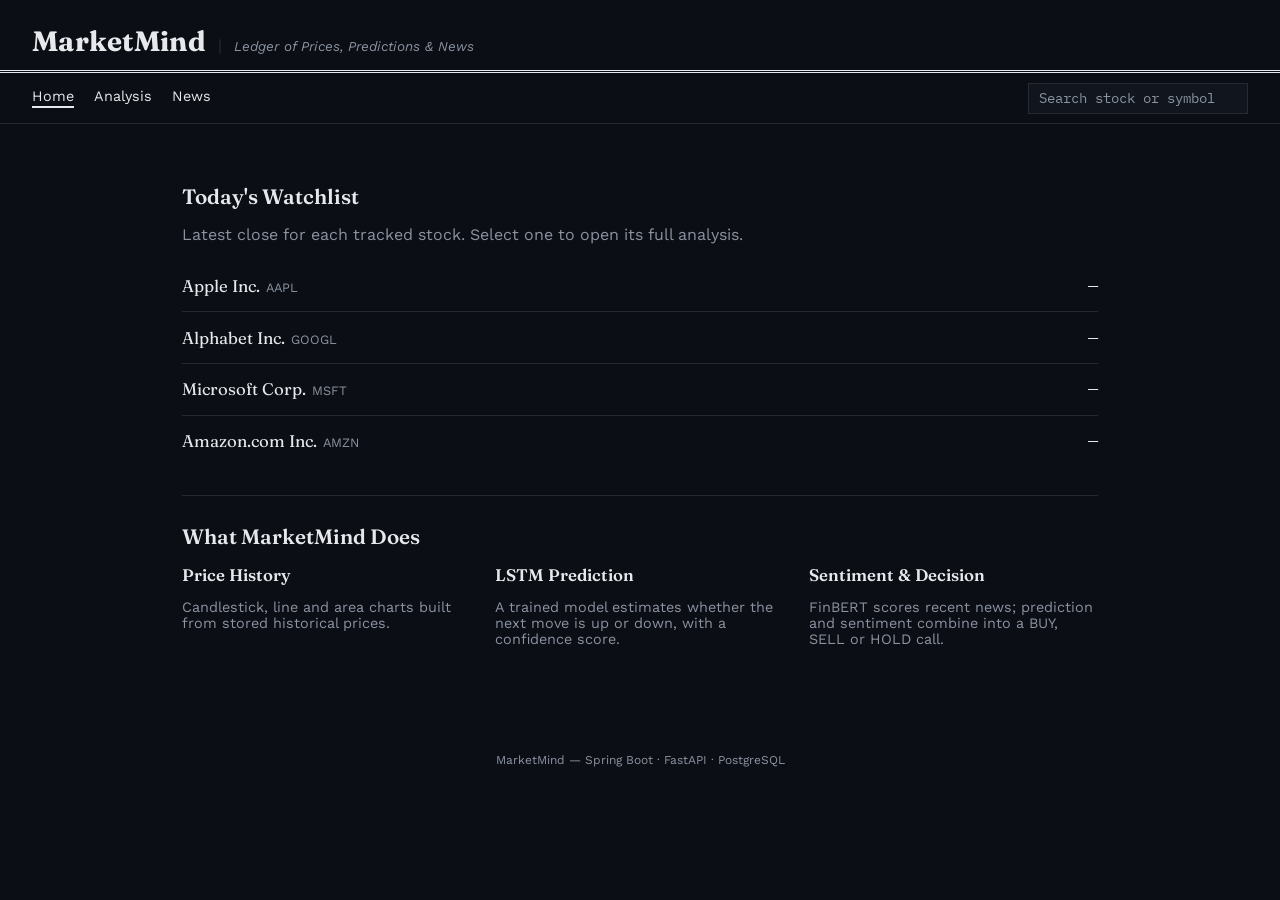
<file: frontend/index.html>
<!DOCTYPE html>
<html lang="en">

<head>
    <meta charset="UTF-8" />
    <meta name="viewport" content="width=device-width, initial-scale=1" />
    <title>MarketMind — Home</title>
    <link rel="stylesheet" href="style.css" />
</head>

<body>
    <div id="mm-nav"></div>
    <main>
        <div id="mm-error" class="error-banner" hidden></div>

        <section class="section">
            <h1 class="section__heading">Today's Watchlist</h1>
            <p style="color: var(--muted); margin-bottom: 1rem;">Latest close for each tracked stock. Select one to open
                its full analysis.</p>
            <div id="stock-list" class="stock-grid"></div>
        </section>

        <section class="section">
            <h2 class="section__heading">What MarketMind Does</h2>
            <div style="display:grid; grid-template-columns: repeat(auto-fit, minmax(220px,1fr)); gap:1.5rem;">
                <div>
                    <h3 class="serif" style="font-size:1.05rem; margin-bottom:0.4rem;">Price History</h3>
                    <p style="color:var(--muted); font-size:0.9rem;">Candlestick, line and area charts built from stored
                        historical prices.</p>
                </div>
                <div>
                    <h3 class="serif" style="font-size:1.05rem; margin-bottom:0.4rem;">LSTM Prediction</h3>
                    <p style="color:var(--muted); font-size:0.9rem;">A trained model estimates whether the next move is
                        up or down, with a confidence score.</p>
                </div>
                <div>
                    <h3 class="serif" style="font-size:1.05rem; margin-bottom:0.4rem;">Sentiment &amp; Decision</h3>
                    <p style="color:var(--muted); font-size:0.9rem;">FinBERT scores recent news; prediction and
                        sentiment combine into a BUY, SELL or HOLD call.</p>
                </div>
            </div>
        </section>
    </main>
    <footer>MarketMind — Spring Boot · FastAPI · PostgreSQL</footer>
    <script src="shared.js"></script>
    <script src="home.js"></script>
</body>

</html>
</file>
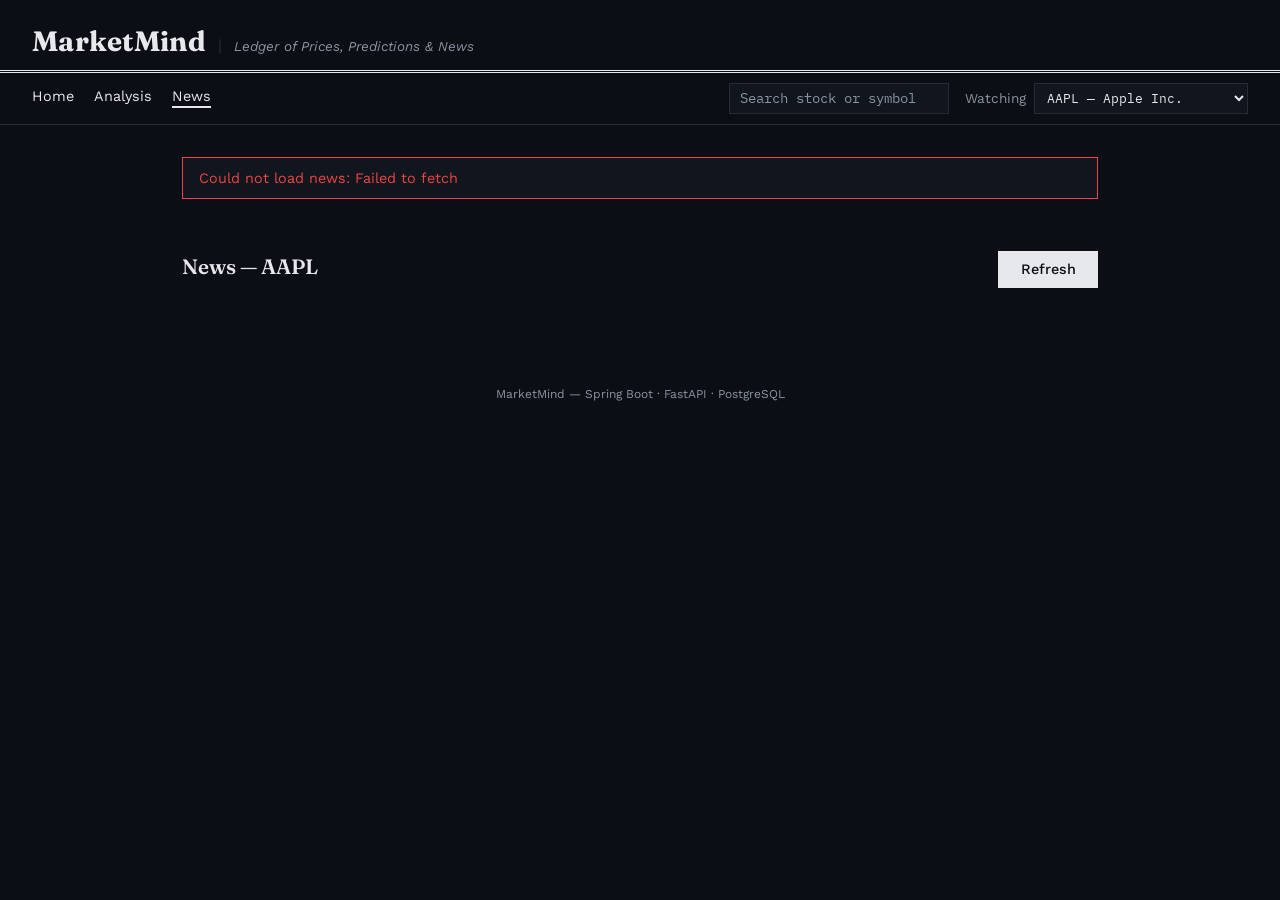
<file: frontend/news.html>
<!DOCTYPE html>
<html lang="en">
<head>
<meta charset="UTF-8" />
<meta name="viewport" content="width=device-width, initial-scale=1" />
<title>MarketMind — News</title>
<link rel="stylesheet" href="style.css" />
</head>
<body>
<div id="mm-nav"></div>
<main>
  <div id="mm-error" class="error-banner" hidden></div>
  <section class="section">
    <div style="display:flex; justify-content:space-between; align-items:baseline; flex-wrap:wrap; gap:0.75rem;">
      <h1 id="mm-title" class="section__heading">News</h1>
      <button id="refresh-btn" class="action">Refresh</button>
    </div>
    <div id="news-grid" class="news-grid"></div>
    <div id="news-empty" class="empty-state" hidden>No news stored for this stock yet.</div>
  </section>
</main>
<footer>MarketMind — Spring Boot · FastAPI · PostgreSQL</footer>
<script src="shared.js"></script>
<script src="news.js"></script>
</body>
</html>
</file>
<file: frontend/style.css>
@import url('https://fonts.googleapis.com/css2?family=Fraunces:opsz,wght@9..144,400;9..144,600;9..144,700&family=Work+Sans:wght@400;500;600&family=IBM+Plex+Mono:wght@400;500&display=swap');

:root {
    --paper: #0B0E14;
    --paper-deep: #11151D;
    --ink: #E6E8EB;
    --muted: #8B93A1;
    --rule: #262B33;
    --up: #22C55E;
    --down: #EF4444;
    --neutral: #F5A623;
}

* {
    box-sizing: border-box;
}

html,
body {
    margin: 0;
    padding: 0;
    background: var(--paper);
    color: var(--ink);
    font-family: 'Work Sans', sans-serif;
}

h1,
h2,
h3,
.serif {
    font-family: 'Fraunces', serif;
    font-weight: 600;
    margin: 0;
}

.mono,
.price,
table,
.ticker {
    font-family: 'IBM Plex Mono', monospace;
}

a {
    color: var(--ink);
    text-decoration: none;
}

a:hover {
    text-decoration: underline;
}

a:focus-visible,
button:focus-visible,
select:focus-visible {
    outline: 2px solid var(--ink);
    outline-offset: 2px;
}

.masthead {
    display: flex;
    align-items: baseline;
    gap: 0.75rem;
    padding: 1.5rem 2rem 0.75rem;
    border-bottom: 3px double var(--ink);
}

.masthead__title {
    font-family: 'Fraunces', serif;
    font-size: 1.75rem;
    font-weight: 700;
    letter-spacing: 0.01em;
}

.masthead__rule {
    color: var(--rule);
}

.masthead__tagline {
    color: var(--muted);
    font-size: 0.85rem;
    font-style: italic;
}

.nav-row {
    display: flex;
    justify-content: space-between;
    align-items: center;
    padding: 0.6rem 2rem;
    border-bottom: 1px solid var(--rule);
    flex-wrap: wrap;
    gap: 0.75rem;
}

.nav-links {
    display: flex;
    gap: 1.25rem;
}

.nav-links a {
    font-size: 0.9rem;
    padding-bottom: 2px;
}

.nav-links a.active {
    border-bottom: 2px solid var(--ink);
}

.stock-select {
    display: flex;
    align-items: center;
    gap: 0.5rem;
    font-size: 0.85rem;
    color: var(--muted);
}

.stock-select select {
  font-family: 'IBM Plex Mono', monospace;
  background: var(--paper-deep);
  border: 1px solid var(--rule);
  padding: 0.3rem 0.5rem;
  color: var(--ink);
  color-scheme: dark;
}

.stock-select select option {
  background: var(--paper-deep);
  color: var(--ink);
}

main {
    max-width: 980px;
    margin: 0 auto;
    padding: 2rem;
}

.error-banner {
    background: var(--paper-deep);
    border: 1px solid var(--down);
    color: var(--down);
    padding: 0.75rem 1rem;
    margin-bottom: 1.5rem;
    font-size: 0.9rem;
}

.section {
    padding: 1.75rem 0;
    border-bottom: 1px solid var(--rule);
}

.section:last-child {
    border-bottom: none;
}

.section__heading {
    font-size: 1.3rem;
    margin-bottom: 1rem;
}

.stock-grid {
    display: block;
}

.stock-row {
    display: flex;
    justify-content: space-between;
    align-items: baseline;
    padding: 0.9rem 0;
    border-bottom: 1px solid var(--rule);
}

.stock-row:last-child {
    border-bottom: none;
}

.stock-row__name {
    font-family: 'Fraunces', serif;
    font-size: 1.05rem;
}

.stock-row__symbol {
    color: var(--muted);
    font-size: 0.8rem;
    margin-left: 0.4rem;
}

.stock-row__price {
    font-size: 1.05rem;
}

button.action {
    font-family: 'Work Sans', sans-serif;
    font-weight: 500;
    background: var(--ink);
    color: var(--paper);
    border: none;
    padding: 0.65rem 1.4rem;
    cursor: pointer;
    font-size: 0.9rem;
}

button.action:disabled {
    background: var(--rule);
    color: var(--muted);
    cursor: not-allowed;
}

.chart-controls {
    display: flex;
    gap: 0.75rem;
    margin-bottom: 0.75rem;
}

.chart-controls button {
    background: transparent;
    border: 1px solid var(--rule);
    color: var(--ink);
    padding: 0.35rem 0.8rem;
    font-size: 0.8rem;
    cursor: pointer;
    font-family: 'Work Sans', sans-serif;
}

.chart-controls button.active {
    background: var(--ink);
    color: var(--paper);
    border-color: var(--ink);
}

#mm-chart {
    border: 1px solid var(--rule);
}

.result-grid {
    display: grid;
    grid-template-columns: 1fr 1fr;
    gap: 1.5rem;
    margin-top: 1.5rem;
}

.result-box {
    border: 1px solid var(--rule);
    padding: 1.1rem;
}

.result-box__label {
    color: var(--muted);
    font-size: 0.75rem;
    text-transform: uppercase;
    letter-spacing: 0.06em;
}

.result-box__value {
    font-family: 'Fraunces', serif;
    font-size: 1.6rem;
    margin-top: 0.3rem;
}

.result-box__value.up {
    color: var(--up);
}

.result-box__value.down {
    color: var(--down);
}

.result-box__value.hold {
    color: var(--neutral);
}

.result-box__sub {
    font-size: 0.85rem;
    color: var(--muted);
    margin-top: 0.4rem;
}

.gauge {
    display: flex;
    align-items: center;
    gap: 0.75rem;
    margin-top: 0.75rem;
}

.gauge__track {
    flex: 1;
    height: 8px;
    background: var(--rule);
    position: relative;
}

.gauge__fill {
    position: absolute;
    top: 0;
    bottom: 0;
    left: 0;
    background: var(--ink);
}

table {
    width: 100%;
    border-collapse: collapse;
    font-size: 0.85rem;
}

th,
td {
    text-align: left;
    padding: 0.5rem 0.6rem;
    border-bottom: 1px solid var(--rule);
}

th {
    color: var(--muted);
    font-weight: 500;
    font-size: 0.75rem;
    text-transform: uppercase;
    letter-spacing: 0.05em;
}

.news-grid {
    display: grid;
    grid-template-columns: repeat(auto-fill, minmax(260px, 1fr));
    gap: 1.25rem;
}

.news-item {
    border: 1px solid var(--rule);
    padding: 1rem;
}

.news-item__headline {
    font-family: 'Fraunces', serif;
    font-size: 1.05rem;
    margin-bottom: 0.4rem;
}

.news-item__meta {
    color: var(--muted);
    font-size: 0.75rem;
    margin-bottom: 0.5rem;
}

.news-item__body {
    font-size: 0.85rem;
    line-height: 1.5;
}

.empty-state {
    color: var(--muted);
    font-style: italic;
    padding: 1rem 0;
}

footer {
    text-align: center;
    color: var(--muted);
    font-size: 0.75rem;
    padding: 2rem;
}

@media (max-width: 640px) {
    main {
        padding: 1.25rem;
    }

    .result-grid {
        grid-template-columns: 1fr;
    }

    .masthead {
        padding: 1rem 1.25rem 0.6rem;
    }

    .nav-row {
        padding: 0.6rem 1.25rem;
    }
}

.nav-tools { display: flex; align-items: center; gap: 1rem; flex-wrap: wrap; }

.stock-search { position: relative; }
.stock-search input {
  font-family: 'IBM Plex Mono', monospace;
  font-size: 0.85rem;
  background: var(--paper-deep);
  border: 1px solid var(--rule);
  color: var(--ink);
  color-scheme: dark;
  padding: 0.35rem 0.6rem;
  width: 220px;
}
.stock-search input::placeholder { color: var(--muted); }

.search-results {
  position: absolute;
  top: 100%;
  left: 0;
  right: 0;
  margin: 2px 0 0;
  padding: 0;
  list-style: none;
  background: var(--paper-deep);
  border: 1px solid var(--rule);
  z-index: 10;
}
.search-results li { padding: 0.5rem 0.6rem; font-size: 0.85rem; cursor: pointer; }
.search-results li:hover { background: var(--rule); }
.search-results .search-empty { color: var(--muted); cursor: default; }
.search-results .search-empty:hover { background: transparent; }
</file>
